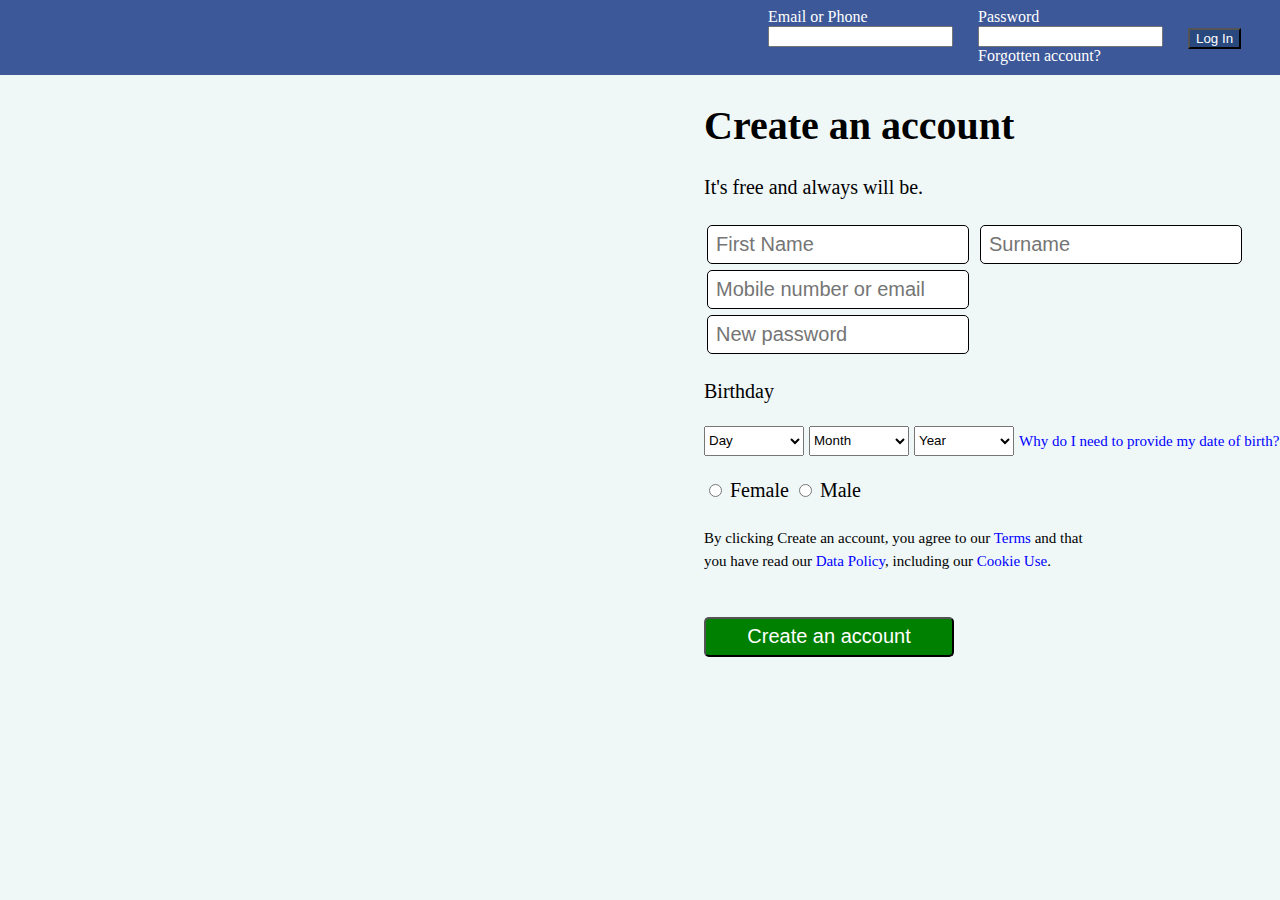
<file: fd/fbpage/index.html>
<!DOCTYPE html>
<html>

<head>
    <title>Facebook Sign-up</title>
    <meta name="viewport" content="width=device-width, initial-scale=1.0">
    <style>
        body {
            background-color: rgb(239, 247, 247);
            margin: 0px;
        }

        #head {
            background-color: #3c5898;
            color: white;
            font-weight: 300;
            display: flex;
        }

        #head button {
            display: inline-block;
            position: relative;
            top: 20px;
        }

        #head div {
            display: inline-block;
            width: 210px;
            height: 75px;
            position: relative;
            left: 60%;
            top: 8px;
        }

        #main {
            width: 45%;
            position: absolute;
            left: 55%;
            font-size: 20px;
        }

        #main form input[type="text"] {
            margin: 3px;
            height: 35px;
            border-radius: 5px;
            width: 250px;
            font-size: 20px;
            padding-left: 8px;
            border: solid 0.5px black;
        }

        #main form input[type="password"] {
            margin: 3px;
            height: 35px;
            border-radius: 5px;
            width: 250px;
            font-size: 20px;
            padding-left: 8px;
            border: solid 0.5px black;
        }

        #main form select {
            height: 30px;
            width: 100px;
        }
    </style>
</head>

<body>
    <div id="head">
        <div>
            <form><label for="uname">Email or Phone</label><br><input type="text" name="uname"></form>
        </div>
        <div>
            <form><label for="pass">Password</label><br><input type="password" name="pass"></form>
            <a href="" style="text-decoration: none; color: white;">Forgotten account?</a>
        </div>
        <div>
            <button style="background-color: #29487d; color: white;">Log In</button>
        </div>
    </div>

    <div id="main">
        <h1>Create an account</h1>
        <span>It's free and always will be.</span><br><br>

        <form>
            <input type="text" placeholder="First Name" name="name">
            <input type="text" placeholder="Surname" name="name"><br>
            <input type="text" placeholder="Mobile number or email" name="email"><br>
            <input type="password" placeholder="New password" name="password"><br><br>
            <span>Birthday</span><br><br>
            <select name="day">
                <option value="Day" selected>Day</option>
                <option value="1">1</option>
                <option value="2">2</option>
                <option value="3">3</option>
                <option value="4">4</option>
                <option value="5">5</option>
                <option value="6">6</option>
                <option value="7">7</option>
                <option value="8">8</option>
                <option value="9">9</option>
                <option value="10">10</option>
                <option value="11">11</option>
                <option value="12">12</option>
                <option value="13">13</option>
                <option value="14">14</option>
                <option value="15">15</option>
                <option value="16">16</option>
                <option value="17">17</option>
                <option value="18">18</option>
                <option value="19">19</option>
                <option value="20">20</option>
                <option value="21">21</option>
                <option value="22">22</option>
                <option value="23">23</option>
                <option value="24">24</option>
                <option value="25">25</option>
                <option value="26">26</option>
                <option value="27">27</option>
                <option value="28">28</option>
                <option value="29">29</option>
                <option value="30">30</option>
                <option value="31">31</option>
            </select>
            <select name="month">
                <option value="Month" selected>Month</option>
                <option value="jan">January</option>
                <option value="feb">February</option>
                <option value="mar">March</option>
                <option value="apr">April</option>
                <option value="may">May</option>
                <option value="jun">June</option>
                <option value="jul">July</option>
                <option value="aug">August</option>
                <option value="sep">September</option>
                <option value="oct">October</option>
                <option value="nov">November</option>
                <option value="dec">December</option>
            </select>
            <select name="year">
                <option value="Year" selected>Year</option>
                <option value="1990">1990</option>
                <option value="1991">1991</option>
                <option value="1992">1992</option>
                <option value="1993">1993</option>
                <option value="1994">1994</option>
                <option value="1995">1995</option>
                <option value="1996">1996</option>
                <option value="1997">1997</option>
                <option value="1998">1998</option>
                <option value="1999">1999</option>
                <option value="2000">2000</option>
                <option value="2001">2001</option>
                <option value="2002">2002</option>
                <option value="2003">2003</option>
                <option value="2004">2004</option>
                <option value="2005">2005</option>
                <option value="2006">2006</option>
            </select>
            <span style="color: blue; font-size: 15px;">
                <a href="" style="text-decoration: none; color: blue">Why do I
                    need to provide my date of birth?</a>
            </span><br><br>
            <input type="radio" value="Female" name="gender"> <label for="Female">Female</label>
            <input type="radio" value="Male" name="gender"> <label for="Male">Male</label><br><br>
            <span style="font-size: 15px;">By clicking Create an account, you agree to our
                <a href="" style="color: blue; text-decoration: none;">Terms</a> and that <br>you have read our
                <a href="" style="color: blue; text-decoration: none;">Data Policy</a>, including our
                <a href="" style="color: blue; text-decoration: none;">Cookie Use</a>.</span><br><br><br>
            <button
                style="background-color: green; color: white; width: 250px; height: 40px; font-size: 20px; border-radius: 5px;">Create
                an account</button>
        </form>
    </div>
</body>

</html>
</file>
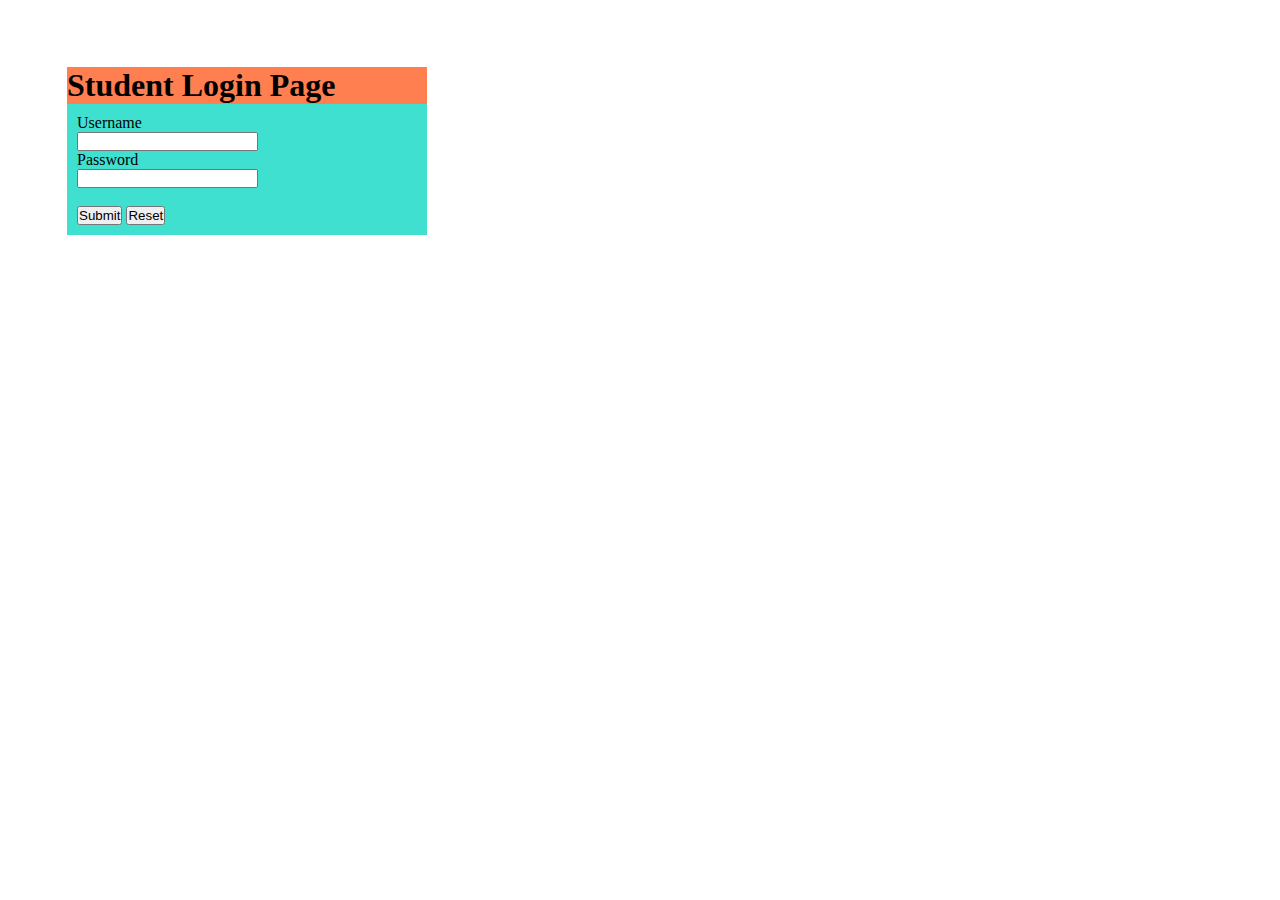
<file: fd/class/form.html>
<!DOCTYPE html>
<html lang="en">
    <head>
        <title></title>
        <meta charset="UTF-8">
        <meta name="viewport" content="width=device-width, initial-scale=1">
        <link href="style.css" rel="stylesheet">
    </head>
    <body>
        <div id="box">
            <h1>Student Login Page</h1>
            <form>
                <label>Username</label>
                <br>
                <input id="username" type="text">
                <br>
                <label>Password</label>
                <br>
                <input id="password" type="password">
                <br>
                <br>
                <button type="submit">Submit</button>
                <button type="reset">Reset</button>
            </form>
        </div>
        <script src="script.js"></script>
    </body>
</html
</file>
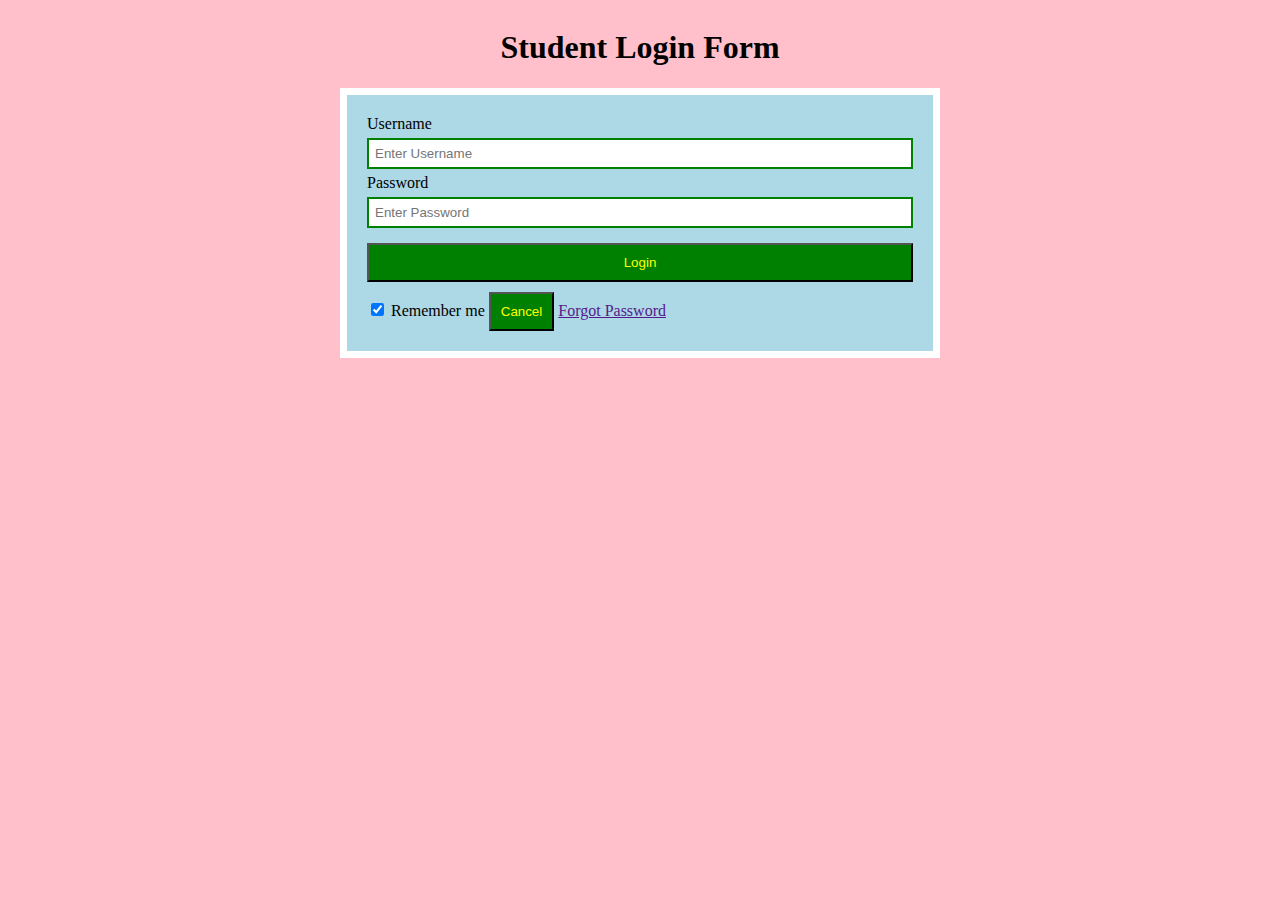
<file: fd/class/form2.html>
<!DOCTYPE html>
<html lang="en">
    <head>
        <title></title>
        <meta charset="UTF-8">
        <meta name="viewport" content="width=device-width, initial-scale=1">
        <link href="style2.css" rel="stylesheet">
    <style>
    </style>
    </head>
    <body>
        <div class="wrapper">
            <h1>Student Login Form</h1>
            <form>
                <label for="username">Username</label>
                <br>
                <input class="tField" id="username" placeholder="Enter Username" type="text" >
                <br>
                <label for="password">Password</label>
                <br>
                <input class="tField" id="password"  placeholder="Enter Password" type="password" >
                <br>
                <button class="loginBtn btn">Login</button>
                <br>
                <input type="checkbox" value="" checked> 
                <label>Remember me</label>
                <button class="btn cancelBtn">Cancel</button>
                <a href="">Forgot Password</a>
            </form>
        </div>
    </body>
</html>
</file>
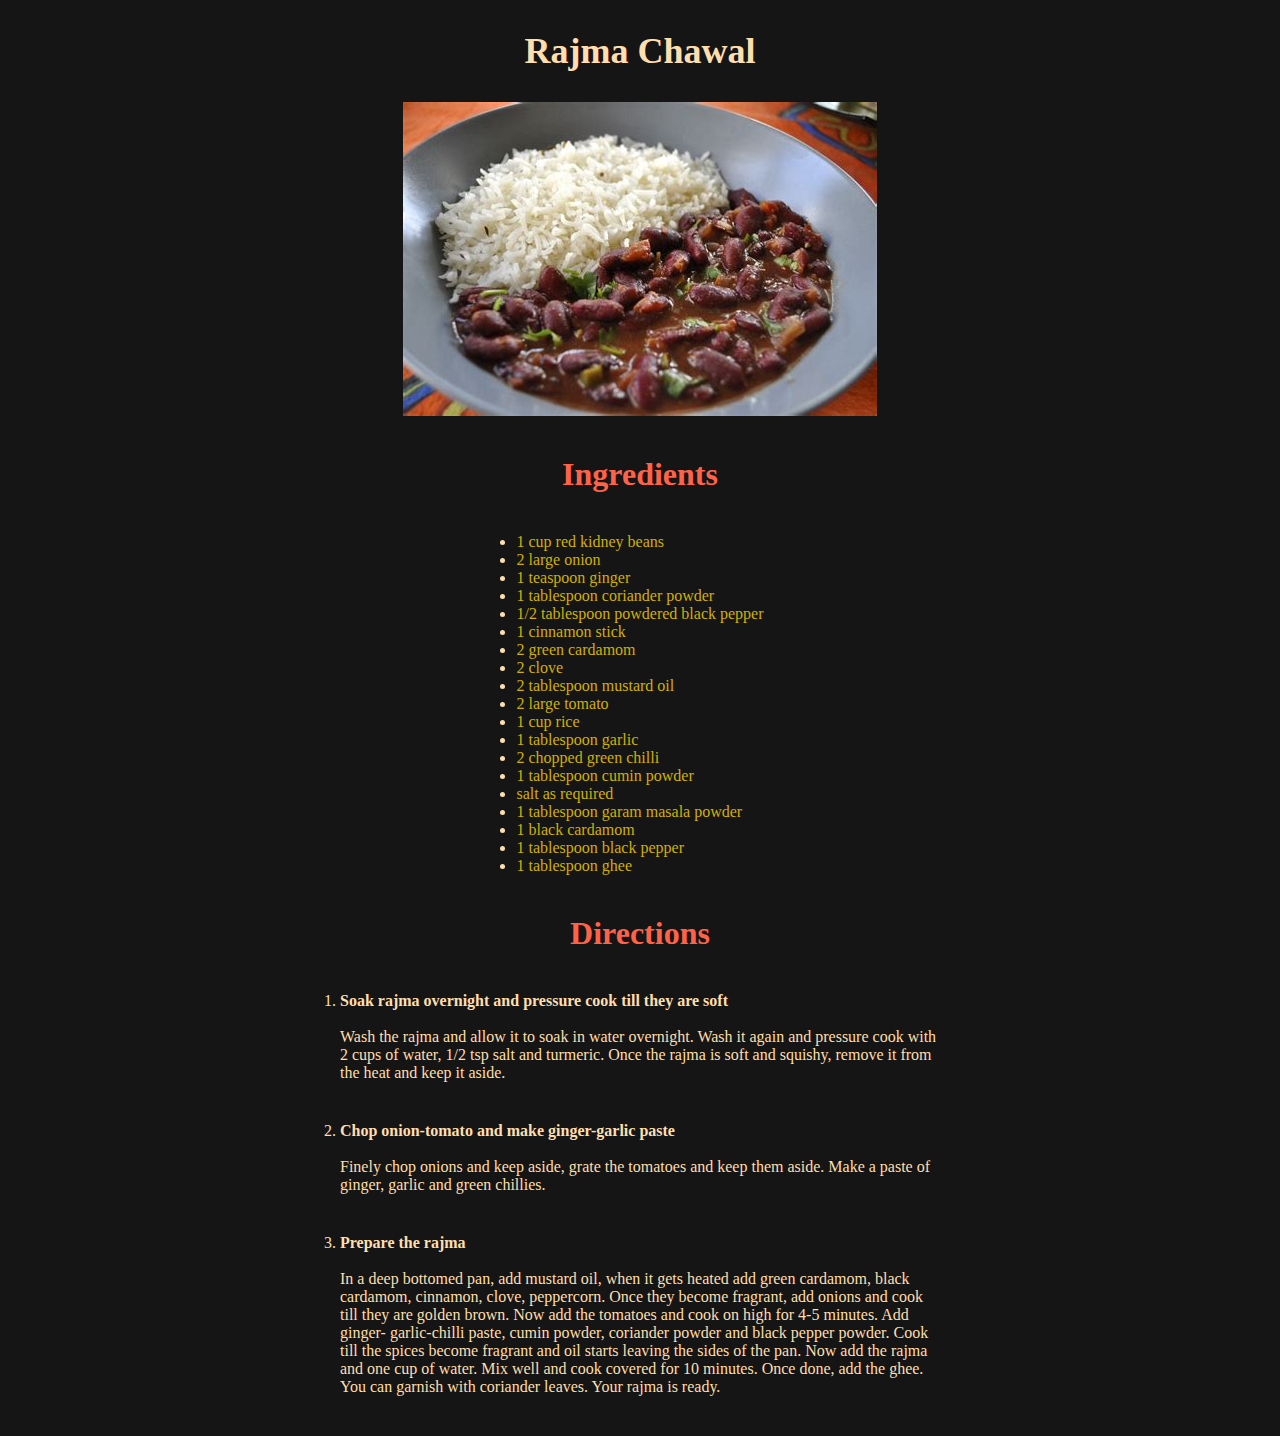
<file: fd/viva/rajmaChawal.html>
<!DOCTYPE html>
<html lang="en">
<head>
    <meta charset="UTF-8">
    <title></title>
    <link rel="stylesheet" href="css/recipe.css">
    <link rel="stylesheet" href="css/style.css">
</head>
<body>
    <div class="container">
        <nav>
            <h1>Rajma Chawal</h1>
        </nav>
        <main>
            <div class="recipe-container">
                <img src="images/rajmaChawal.jpeg" />
                <div class="ingredients">
                    <h1> Ingredients </h1>
                    <ul>
                        <li><span>1 cup red kidney beans</span></li>
                        <li><span>2 large onion</span></li>
                        <li><span>1 teaspoon ginger</span></li>
                        <li><span>1 tablespoon coriander powder</span></li>
                        <li><span>1/2 tablespoon powdered black pepper</span></li>
                        <li><span>1 cinnamon stick</span></li>
                        <li><span>2 green cardamom</span></li>
                        <li><span>2 clove</span></li>
                        <li><span>2 tablespoon mustard oil</span></li>
                        <li><span>2 large tomato</span></li>
                        <li><span>1 cup rice</span></li>
                        <li><span>1 tablespoon garlic</span></li>
                        <li><span>2 chopped green chilli</span></li>
                        <li><span>1 tablespoon cumin powder</span></li>
                        <li><span>salt as required</span></li>
                        <li><span>1 tablespoon garam masala powder</span></li>
                        <li><span>1 black cardamom</span></li>
                        <li><span>1 tablespoon black pepper</span></li>
                        <li><span>1 tablespoon ghee</span></li>
                    </ul>
                </div>
                <div class="directions">
                    <h1>Directions</h1>
                    <ol>
                        <li>
                            <div>
                            <h4>Soak rajma overnight and pressure cook till they are soft</h4>
                            <br>
                            <p>Wash the rajma and allow it to soak in water overnight. Wash it again and pressure cook with 2 cups of water, 1/2 tsp salt and turmeric. Once the rajma is soft and squishy, remove it from the heat and keep it aside.</p>
                            </div>
                        </li>
                        <li>
                            <h4>Chop onion-tomato and make ginger-garlic paste</h4>
                            <br>
                            <p>Finely chop onions and keep aside, grate the tomatoes and keep them aside. Make a paste of ginger, garlic and green chillies.<p>
                        </li>
                        <li>
                            <h4>Prepare the rajma</h4>
                            <br>
                            <p>In a deep bottomed pan, add mustard oil, when it gets heated add green cardamom, black cardamom, cinnamon, clove, peppercorn. Once they become fragrant, add onions and cook till they are golden brown. Now add the tomatoes and cook on high for 4-5 minutes. Add ginger- garlic-chilli paste, cumin powder, coriander powder and black pepper powder. Cook till the spices become fragrant and oil starts leaving the sides of the pan. Now add the rajma and one cup of water. Mix well and cook covered for 10 minutes. Once done, add the ghee. You can garnish with coriander leaves. Your rajma is ready.</p>
                        </li>
                    </ol>
                </div>
            </div>
        </main>
    </div>
</body>
</html>
</file>
<file: fd/class/style.css>
*{
    margin: 0;
    padding: 0;
}
div{
    width: 360px;
}
h1{
    background-color: coral;
}
form{
    position: relative;
    left: 0;
    right: 0;
    padding: 10px;
    background-color: turquoise;
}
</file>
<file: fd/class/style2.css>
*{
    box-sizing: border-box;
}
body{
    background-color: pink;
}
.wrapper{
    display: flex;
    justify-content: center;
    align-items: center;
    flex-direction: column;
}
form{
    background-color: lightblue;
    border: 7px solid white;
    padding: 20px;
    width: 600px;
}
.tField{
    margin: 5px 0;
    width: 100%;
    padding: 6px;
    border: 2px solid green;
}
.loginBtn{
    width: 100%;
    margin: 10px 0;
    padding: 10px;
    
}
.btn{
    background-color: green;
    color: yellow;
}
.cancelBtn{
    padding: 10px;
}
</file>
<file: fd/viva/css/recipe.css>
.recipe-container{
    display: flex;
    flex-direction: column;
    align-items: center;
    width: 600px;
    margin: auto;
    margin-top: 20px;
}

.ingredients, .directions{
    display: flex;
    flex-direction: column;
}


.ingredients h1, .directions h1{
    color: #ff6347;
    margin: 40px auto;
}

.ingredients ul span{
    color: #d0b004;
}

.ingredients ul li{
    color: #ffdead;
}

.directions ol {
    color: #ffdead;
}

.directions ol li{
    color: #ffdead;
    margin-bottom: 40px;
}

.directions ol h4, p{
    color: #ffdead;
}
</file>
<file: fd/viva/css/style.css>
*{
    margin: 0;
    padding: 0;
    box-sizing: border-box;
}

.container{
    display: flex;
    flex-direction: column;
    align-items: center;
}

body {
    background-color: #151515;
}

nav, .search, .recipe-list{
    padding: 10px;
}

.search{
    margin: 10px;
}

nav{
    margin-top: 20px;
}

nav h1{
    color: #ffdead;
    font-size: 36px;
}

.search input{
    background-color: #222222;
    padding: 6px 8px;
    font-size: 16px;
    color: #999999;
    border-radius:4px;
    border: none;
}

.search button {
    background-color: #999999;
    color: #222222;
    padding: 6px 8px;
    border-radius:4px;
    border: none;
    cursor: pointer;
}

.search button:hover{
    background-color: #777777;
}

.search button:active{
    background-color: #999999;
}

.recipe-list ul li a{
    color: #d0b004;
    text-decoration: none;
}


.recipe-list ul li a:hover{
    text-decoration: underline;
}

main{
    display: flex;
    flex-direction: column;
    align-items: center;
}

.recipe-list{
    margin-top: 20px;
}
.recipe-list ul{
    column-count:2;
    -moz-column-count:2;
    -webkit-column-count:2;
}
 .recipe-list li{
    margin: 10px 100px;
    color: #ffdead;
    text-decoration: none;
}
</file>
